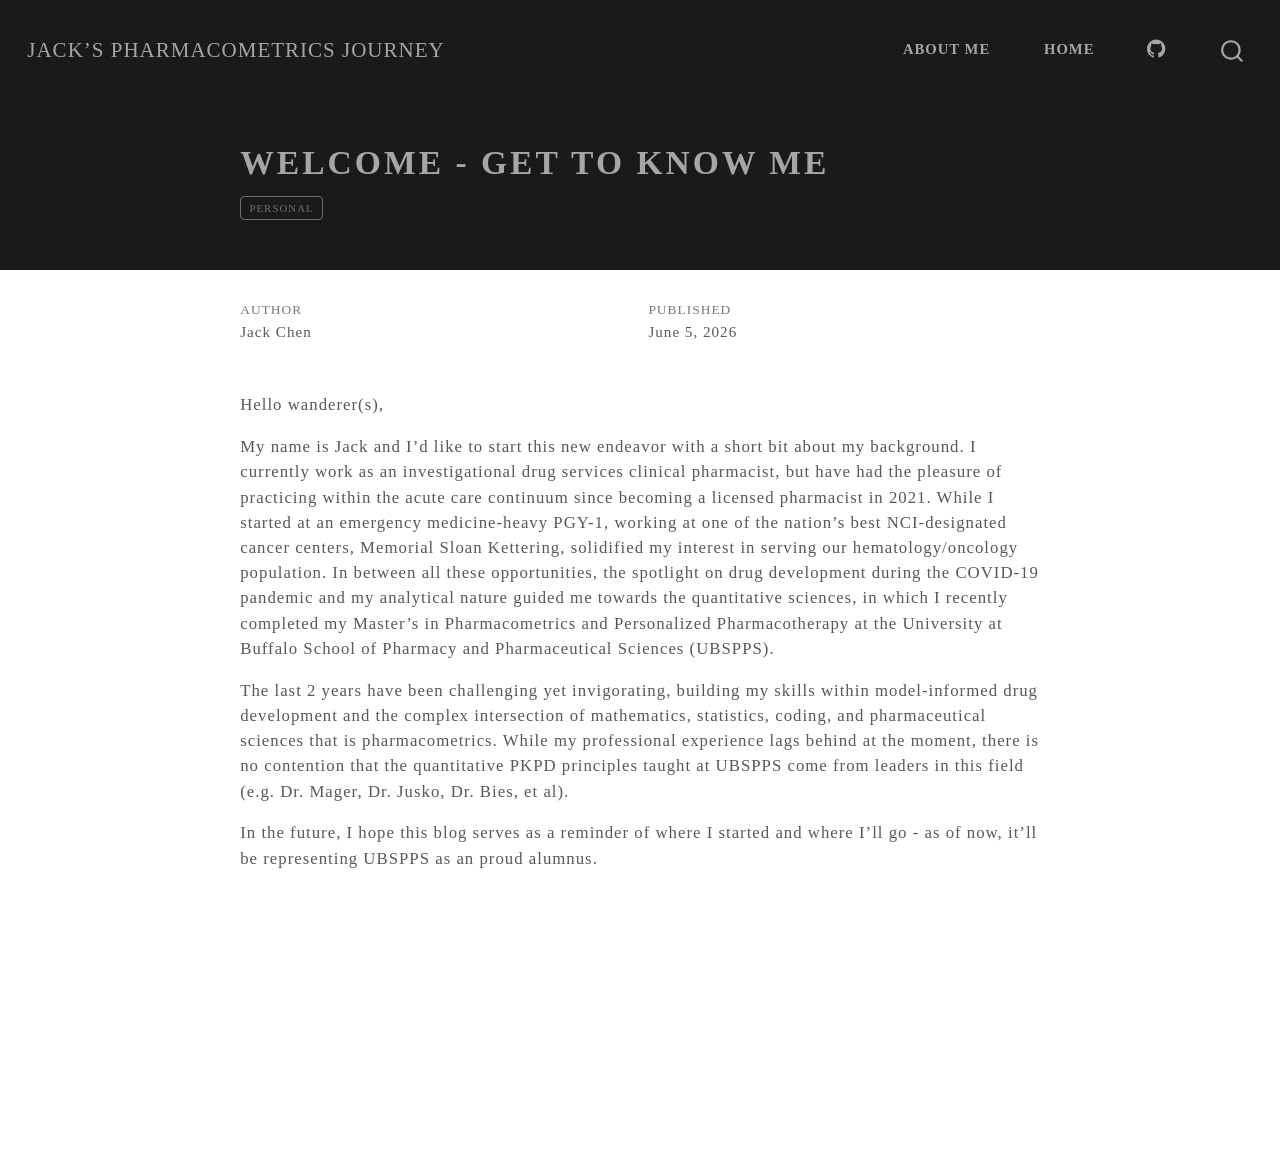
<file: posts/01_selfintroduction/index.html>
<!DOCTYPE html>
<html xmlns="http://www.w3.org/1999/xhtml" lang="en" xml:lang="en"><head>

<meta charset="utf-8">
<meta name="generator" content="quarto-1.10.18">

<meta name="viewport" content="width=device-width, initial-scale=1.0, user-scalable=yes">

<meta name="author" content="Jack Chen">
<meta name="dcterms.date" content="2026-06-05">

<title>Welcome - Get to Know Me – Jack’s Pharmacometrics Journey</title>
<style>
/* Default styles provided by pandoc.
** See https://pandoc.org/MANUAL.html#variables-for-html for config info.
*/
span.smallcaps{font-variant: small-caps;}
div.columns{display: flex; gap: 1.5em;}
div.column{flex: auto;}
@media screen {
div.columns{gap: min(4vw, 1.5em);}
div.column{overflow-x: auto;}
}
div.hanging-indent{margin-left: 1.5em; text-indent: -1.5em;}
ul.task-list{list-style: none;}
ul.task-list li input[type="checkbox"] {
  width: 0.8em;
  margin: 0 0.8em 0.2em -1em; /* quarto-specific, see https://github.com/quarto-dev/quarto-cli/issues/4556 */ 
  vertical-align: middle;
}
</style>


<script src="../../site_libs/quarto-nav/quarto-nav.js"></script>
<script src="../../site_libs/quarto-nav/headroom.min.js"></script>
<script src="../../site_libs/clipboard/clipboard.min.js"></script>
<script src="../../site_libs/quarto-search/autocomplete.umd.js"></script>
<script src="../../site_libs/quarto-search/fuse.min.js"></script>
<script src="../../site_libs/quarto-search/quarto-search.js"></script>
<meta name="quarto:offset" content="../../">
<script src="../../site_libs/quarto-html/quarto.js" type="module"></script>
<script src="../../site_libs/quarto-html/tabsets/tabsets.js" type="module"></script>
<script src="../../site_libs/quarto-html/popper.min.js"></script>
<script src="../../site_libs/quarto-html/tippy.umd.min.js"></script>
<script src="../../site_libs/quarto-html/anchor.min.js"></script>
<link href="../../site_libs/quarto-html/tippy.css" rel="stylesheet">
<link href="../../site_libs/quarto-html/quarto-syntax-highlighting-64a204ab8560d761af7679ceaba22944.css" rel="stylesheet" id="quarto-text-highlighting-styles">
<script src="../../site_libs/bootstrap/bootstrap.min.js"></script>
<link href="../../site_libs/bootstrap/bootstrap-icons.css" rel="stylesheet">
<link href="../../site_libs/bootstrap/bootstrap-b224bb6d63ef8bee71cc5681761ad3ae.min.css" rel="stylesheet" append-hash="true" id="quarto-bootstrap" data-mode="light">
<script id="quarto-search-options" type="application/json">{
  "location": "navbar",
  "copy-button": false,
  "collapse-after": 3,
  "panel-placement": "end",
  "type": "overlay",
  "limit": 50,
  "keyboard-shortcut": [
    "f",
    "/",
    "s"
  ],
  "show-item-context": false,
  "language": {
    "search-no-results-text": "No results",
    "search-matching-documents-text": "matching documents",
    "search-copy-link-title": "Copy link to search",
    "search-hide-matches-text": "Hide additional matches",
    "search-more-match-text": "more match in this document",
    "search-more-matches-text": "more matches in this document",
    "search-clear-button-title": "Clear",
    "search-text-placeholder": "",
    "search-detached-cancel-button-title": "Cancel",
    "search-submit-button-title": "Submit",
    "search-label": "Search"
  }
}</script>


<link rel="stylesheet" href="../../styles.css">
</head>

<body class="nav-fixed fullcontent quarto-light">

<div id="quarto-search-results"></div>
  <header id="quarto-header" class="headroom fixed-top quarto-banner">
    <nav class="navbar navbar-expand-lg " data-bs-theme="dark">
      <div class="navbar-container container-fluid">
      <div class="navbar-brand-container mx-auto">
    <a class="navbar-brand" href="../../index.html">
    <span class="navbar-title">Jack’s Pharmacometrics Journey</span>
    </a>
  </div>
            <div id="quarto-search" class="" title="Search"></div>
          <button class="navbar-toggler" type="button" data-bs-toggle="collapse" data-bs-target="#navbarCollapse" aria-controls="navbarCollapse" role="menu" aria-expanded="false" aria-label="Toggle navigation" onclick="if (window.quartoToggleHeadroom) { window.quartoToggleHeadroom(); }">
  <span class="navbar-toggler-icon"></span>
</button>
          <div class="collapse navbar-collapse" id="navbarCollapse">
            <ul class="navbar-nav navbar-nav-scroll ms-auto">
  <li class="nav-item">
    <a class="nav-link" href="../../about.html"> 
<span class="menu-text">About Me</span></a>
  </li>  
  <li class="nav-item">
    <a class="nav-link" href="../../index.html"> 
<span class="menu-text">Home</span></a>
  </li>  
  <li class="nav-item compact">
    <a class="nav-link" href="https://github.com/jc-pharm"> <i class="bi bi-github" role="img">
</i> 
<span class="menu-text"></span></a>
  </li>  
</ul>
          </div> <!-- /navcollapse -->
            <div class="quarto-navbar-tools">
</div>
      </div> <!-- /container-fluid -->
    </nav>
</header>
<!-- content -->
<header id="title-block-header" class="quarto-title-block default page-columns page-full">
  <div class="quarto-title-banner page-columns page-full">
    <div class="quarto-title column-body">
      <h1 class="title">Welcome - Get to Know Me</h1>
                                <div class="quarto-categories">
                <div class="quarto-category">personal</div>
              </div>
                  </div>
  </div>
    
  
  <div class="quarto-title-meta">

      <div>
      <div class="quarto-title-meta-heading">Author</div>
      <div class="quarto-title-meta-contents">
               <p>Jack Chen </p>
            </div>
    </div>
      
      <div>
      <div class="quarto-title-meta-heading">Published</div>
      <div class="quarto-title-meta-contents">
        <p class="date">June 5, 2026</p>
      </div>
    </div>
    
      
    </div>
    
  
  </header><div id="quarto-content" class="quarto-container page-columns page-rows-contents page-layout-article page-navbar">
<!-- sidebar -->
<!-- margin-sidebar -->
    
<!-- main -->
<main class="content quarto-banner-title-block" id="quarto-document-content">





<p>Hello wanderer(s),</p>
<p>My name is Jack and I’d like to start this new endeavor with a short bit about my background. I currently work as an investigational drug services clinical pharmacist, but have had the pleasure of practicing within the acute care continuum since becoming a licensed pharmacist in 2021. While I started at an emergency medicine-heavy PGY-1, working at one of the nation’s best NCI-designated cancer centers, Memorial Sloan Kettering, solidified my interest in serving our hematology/oncology population. In between all these opportunities, the spotlight on drug development during the COVID-19 pandemic and my analytical nature guided me towards the quantitative sciences, in which I recently completed my Master’s in Pharmacometrics and Personalized Pharmacotherapy at the University at Buffalo School of Pharmacy and Pharmaceutical Sciences (UBSPPS).</p>
<p>The last 2 years have been challenging yet invigorating, building my skills within model-informed drug development and the complex intersection of mathematics, statistics, coding, and pharmaceutical sciences that is pharmacometrics. While my professional experience lags behind at the moment, there is no contention that the quantitative PKPD principles taught at UBSPPS come from leaders in this field (e.g.&nbsp;Dr.&nbsp;Mager, Dr.&nbsp;Jusko, Dr.&nbsp;Bies, et al).</p>
<p>In the future, I hope this blog serves as a reminder of where I started and where I’ll go - as of now, it’ll be representing UBSPPS as an proud alumnus.</p>



</main> <!-- /main -->
<script id="quarto-html-after-body" type="application/javascript">
  window.document.addEventListener("DOMContentLoaded", function (event) {
    const icon = "";
    const anchorJS = new window.AnchorJS();
    anchorJS.options = {
      placement: 'right',
      icon: icon
    };
    anchorJS.add('.anchored');
    const isCodeAnnotation = (el) => {
      for (const clz of el.classList) {
        if (clz.startsWith('code-annotation-')) {                     
          return true;
        }
      }
      return false;
    }
    const onCopySuccess = function(e) {
      // button target
      const button = e.trigger;
      // don't keep focus
      button.blur();
      // flash "checked"
      button.classList.add('code-copy-button-checked');
      var currentTitle = button.getAttribute("title");
      button.setAttribute("title", "Copied!");
      let tooltip;
      if (window.bootstrap) {
        button.setAttribute("data-bs-toggle", "tooltip");
        button.setAttribute("data-bs-placement", "left");
        button.setAttribute("data-bs-title", "Copied!");
        tooltip = new bootstrap.Tooltip(button, 
          { trigger: "manual", 
            customClass: "code-copy-button-tooltip",
            offset: [0, -8]});
        tooltip.show();    
      }
      setTimeout(function() {
        if (tooltip) {
          tooltip.hide();
          button.removeAttribute("data-bs-title");
          button.removeAttribute("data-bs-toggle");
          button.removeAttribute("data-bs-placement");
        }
        button.setAttribute("title", currentTitle);
        button.classList.remove('code-copy-button-checked');
      }, 1000);
      // clear code selection
      e.clearSelection();
    }
    const getTextToCopy = function(trigger) {
      const outerScaffold = trigger.parentElement.cloneNode(true);
      const codeEl = outerScaffold.querySelector('code');
      for (const childEl of codeEl.children) {
        if (isCodeAnnotation(childEl)) {
          childEl.remove();
        }
      }
      return codeEl.innerText;
    }
    const clipboard = new window.ClipboardJS('.code-copy-button:not([data-in-quarto-modal])', {
      text: getTextToCopy
    });
    clipboard.on('success', onCopySuccess);
    if (window.document.getElementById('quarto-embedded-source-code-modal')) {
      const clipboardModal = new window.ClipboardJS('.code-copy-button[data-in-quarto-modal]', {
        text: getTextToCopy,
        container: window.document.getElementById('quarto-embedded-source-code-modal')
      });
      clipboardModal.on('success', onCopySuccess);
    }
      var localhostRegex = new RegExp(/^(?:http|https):\/\/localhost\:?[0-9]*\//);
      var mailtoRegex = new RegExp(/^mailto:/);
        var filterRegex = new RegExp("https:\/\/jc-pharm\.github\.io\/");
      var isInternal = (href) => {
          return filterRegex.test(href) || localhostRegex.test(href) || mailtoRegex.test(href);
      }
      // Inspect non-navigation links and adorn them if external
     var links = window.document.querySelectorAll('a[href]:not(.nav-link):not(.navbar-brand):not(.toc-action):not(.sidebar-link):not(.sidebar-item-toggle):not(.pagination-link):not(.no-external):not([aria-hidden]):not(.dropdown-item):not(.quarto-navigation-tool):not(.about-link)');
      for (var i=0; i<links.length; i++) {
        const link = links[i];
        if (!isInternal(link.href)) {
          // undo the damage that might have been done by quarto-nav.js in the case of
          // links that we want to consider external
          if (link.dataset.originalHref !== undefined) {
            link.href = link.dataset.originalHref;
          }
        }
      }
    function tippyHover(el, contentFn, onTriggerFn, onUntriggerFn) {
      const config = {
        allowHTML: true,
        maxWidth: 500,
        delay: 100,
        arrow: false,
        appendTo: function(el) {
            return el.parentElement;
        },
        interactive: true,
        interactiveBorder: 10,
        theme: 'quarto',
        placement: 'bottom-start',
      };
      if (contentFn) {
        config.content = contentFn;
      }
      if (onTriggerFn) {
        config.onTrigger = onTriggerFn;
      }
      if (onUntriggerFn) {
        config.onUntrigger = onUntriggerFn;
      }
      window.tippy(el, config); 
    }
    const noterefs = window.document.querySelectorAll('a[role="doc-noteref"]');
    for (var i=0; i<noterefs.length; i++) {
      const ref = noterefs[i];
      tippyHover(ref, function() {
        // use id or data attribute instead here
        let href = ref.getAttribute('data-footnote-href') || ref.getAttribute('href');
        try { href = new URL(href).hash; } catch {}
        const id = href.replace(/^#\/?/, "");
        const note = window.document.getElementById(id);
        if (note) {
          return note.innerHTML;
        } else {
          return "";
        }
      });
    }
    const xrefs = window.document.querySelectorAll('a.quarto-xref');
    const processXRef = (id, note) => {
      // Strip column container classes
      const stripColumnClz = (el) => {
        el.classList.remove("page-full", "page-columns");
        if (el.children) {
          for (const child of el.children) {
            stripColumnClz(child);
          }
        }
      }
      stripColumnClz(note)
      if (id === null || id.startsWith('sec-')) {
        // Special case sections, only their first couple elements
        const container = document.createElement("div");
        if (note.children && note.children.length > 2) {
          container.appendChild(note.children[0].cloneNode(true));
          for (let i = 1; i < note.children.length; i++) {
            const child = note.children[i];
            if (child.tagName === "P" && child.innerText === "") {
              continue;
            } else {
              container.appendChild(child.cloneNode(true));
              break;
            }
          }
          if (window.Quarto?.typesetMath) {
            window.Quarto.typesetMath(container);
          }
          return container.innerHTML
        } else {
          if (window.Quarto?.typesetMath) {
            window.Quarto.typesetMath(note);
          }
          return note.innerHTML;
        }
      } else {
        // Remove any anchor links if they are present
        const anchorLink = note.querySelector('a.anchorjs-link');
        if (anchorLink) {
          anchorLink.remove();
        }
        if (window.Quarto?.typesetMath) {
          window.Quarto.typesetMath(note);
        }
        if (note.classList.contains("callout")) {
          return note.outerHTML;
        } else {
          return note.innerHTML;
        }
      }
    }
    for (var i=0; i<xrefs.length; i++) {
      const xref = xrefs[i];
      tippyHover(xref, undefined, function(instance) {
        instance.disable();
        let url = xref.getAttribute('href');
        let hash = undefined; 
        if (url.startsWith('#')) {
          hash = url;
        } else {
          try { hash = new URL(url).hash; } catch {}
        }
        if (hash) {
          const id = hash.replace(/^#\/?/, "");
          const note = window.document.getElementById(id);
          if (note !== null) {
            try {
              const html = processXRef(id, note.cloneNode(true));
              instance.setContent(html);
            } finally {
              instance.enable();
              instance.show();
            }
          } else {
            // See if we can fetch this
            fetch(url.split('#')[0])
            .then(res => res.text())
            .then(html => {
              const parser = new DOMParser();
              const htmlDoc = parser.parseFromString(html, "text/html");
              const note = htmlDoc.getElementById(id);
              if (note !== null) {
                const html = processXRef(id, note);
                instance.setContent(html);
              } 
            }).finally(() => {
              instance.enable();
              instance.show();
            });
          }
        } else {
          // See if we can fetch a full url (with no hash to target)
          // This is a special case and we should probably do some content thinning / targeting
          fetch(url)
          .then(res => res.text())
          .then(html => {
            const parser = new DOMParser();
            const htmlDoc = parser.parseFromString(html, "text/html");
            const note = htmlDoc.querySelector('main.content');
            if (note !== null) {
              // This should only happen for chapter cross references
              // (since there is no id in the URL)
              // remove the first header
              if (note.children.length > 0 && note.children[0].tagName === "HEADER") {
                note.children[0].remove();
              }
              const html = processXRef(null, note);
              instance.setContent(html);
            } 
          }).finally(() => {
            instance.enable();
            instance.show();
          });
        }
      }, function(instance) {
      });
    }
        let selectedAnnoteEl;
        const selectorForAnnotation = ( cell, annotation) => {
          let cellAttr = 'data-code-cell="' + cell + '"';
          let lineAttr = 'data-code-annotation="' +  annotation + '"';
          const selector = 'span[' + cellAttr + '][' + lineAttr + ']';
          return selector;
        }
        const selectCodeLines = (annoteEl) => {
          const doc = window.document;
          const targetCell = annoteEl.getAttribute("data-target-cell");
          const targetAnnotation = annoteEl.getAttribute("data-target-annotation");
          const annoteSpan = window.document.querySelector(selectorForAnnotation(targetCell, targetAnnotation));
          const lines = annoteSpan.getAttribute("data-code-lines").split(",");
          const lineIds = lines.map((line) => {
            return targetCell + "-" + line;
          })
          let top = null;
          let height = null;
          let parent = null;
          if (lineIds.length > 0) {
              //compute the position of the single el (top and bottom and make a div)
              const el = window.document.getElementById(lineIds[0]);
              top = el.offsetTop;
              height = el.offsetHeight;
              parent = el.parentElement.parentElement;
            if (lineIds.length > 1) {
              const lastEl = window.document.getElementById(lineIds[lineIds.length - 1]);
              const bottom = lastEl.offsetTop + lastEl.offsetHeight;
              height = bottom - top;
            }
            if (top !== null && height !== null && parent !== null) {
              // cook up a div (if necessary) and position it 
              let div = window.document.getElementById("code-annotation-line-highlight");
              if (div === null) {
                div = window.document.createElement("div");
                div.setAttribute("id", "code-annotation-line-highlight");
                div.style.position = 'absolute';
                parent.appendChild(div);
              }
              div.style.top = top - 2 + "px";
              div.style.height = height + 4 + "px";
              div.style.left = 0;
              let gutterDiv = window.document.getElementById("code-annotation-line-highlight-gutter");
              if (gutterDiv === null) {
                gutterDiv = window.document.createElement("div");
                gutterDiv.setAttribute("id", "code-annotation-line-highlight-gutter");
                gutterDiv.style.position = 'absolute';
                const codeCell = window.document.getElementById(targetCell);
                const gutter = codeCell.querySelector('.code-annotation-gutter');
                gutter.appendChild(gutterDiv);
              }
              gutterDiv.style.top = top - 2 + "px";
              gutterDiv.style.height = height + 4 + "px";
            }
            selectedAnnoteEl = annoteEl;
          }
        };
        const unselectCodeLines = () => {
          const elementsIds = ["code-annotation-line-highlight", "code-annotation-line-highlight-gutter"];
          elementsIds.forEach((elId) => {
            const div = window.document.getElementById(elId);
            if (div) {
              div.remove();
            }
          });
          selectedAnnoteEl = undefined;
        };
          // Handle positioning of the toggle
      window.addEventListener(
        "resize",
        throttle(() => {
          elRect = undefined;
          if (selectedAnnoteEl) {
            selectCodeLines(selectedAnnoteEl);
          }
        }, 10)
      );
      function throttle(fn, ms) {
      let throttle = false;
      let timer;
        return (...args) => {
          if(!throttle) { // first call gets through
              fn.apply(this, args);
              throttle = true;
          } else { // all the others get throttled
              if(timer) clearTimeout(timer); // cancel #2
              timer = setTimeout(() => {
                fn.apply(this, args);
                timer = throttle = false;
              }, ms);
          }
        };
      }
        // Attach click handler to the DT
        const annoteDls = window.document.querySelectorAll('dt[data-target-cell]');
        for (const annoteDlNode of annoteDls) {
          annoteDlNode.addEventListener('click', (event) => {
            const clickedEl = event.target;
            if (clickedEl !== selectedAnnoteEl) {
              unselectCodeLines();
              const activeEl = window.document.querySelector('dt[data-target-cell].code-annotation-active');
              if (activeEl) {
                activeEl.classList.remove('code-annotation-active');
              }
              selectCodeLines(clickedEl);
              clickedEl.classList.add('code-annotation-active');
            } else {
              // Unselect the line
              unselectCodeLines();
              clickedEl.classList.remove('code-annotation-active');
            }
          });
        }
    const findCites = (el) => {
      const parentEl = el.parentElement;
      if (parentEl) {
        const cites = parentEl.dataset.cites;
        if (cites) {
          return {
            el,
            cites: cites.split(' ')
          };
        } else {
          return findCites(el.parentElement)
        }
      } else {
        return undefined;
      }
    };
    var bibliorefs = window.document.querySelectorAll('a[role="doc-biblioref"]');
    for (var i=0; i<bibliorefs.length; i++) {
      const ref = bibliorefs[i];
      const citeInfo = findCites(ref);
      if (citeInfo) {
        tippyHover(citeInfo.el, function() {
          var popup = window.document.createElement('div');
          citeInfo.cites.forEach(function(cite) {
            var citeDiv = window.document.createElement('div');
            citeDiv.classList.add('hanging-indent');
            citeDiv.classList.add('csl-entry');
            var biblioDiv = window.document.getElementById('ref-' + cite);
            if (biblioDiv) {
              citeDiv.innerHTML = biblioDiv.innerHTML;
            }
            popup.appendChild(citeDiv);
          });
          return popup.innerHTML;
        });
      }
    }
  });
  </script>
</div> <!-- /content -->




</body></html>
</file>
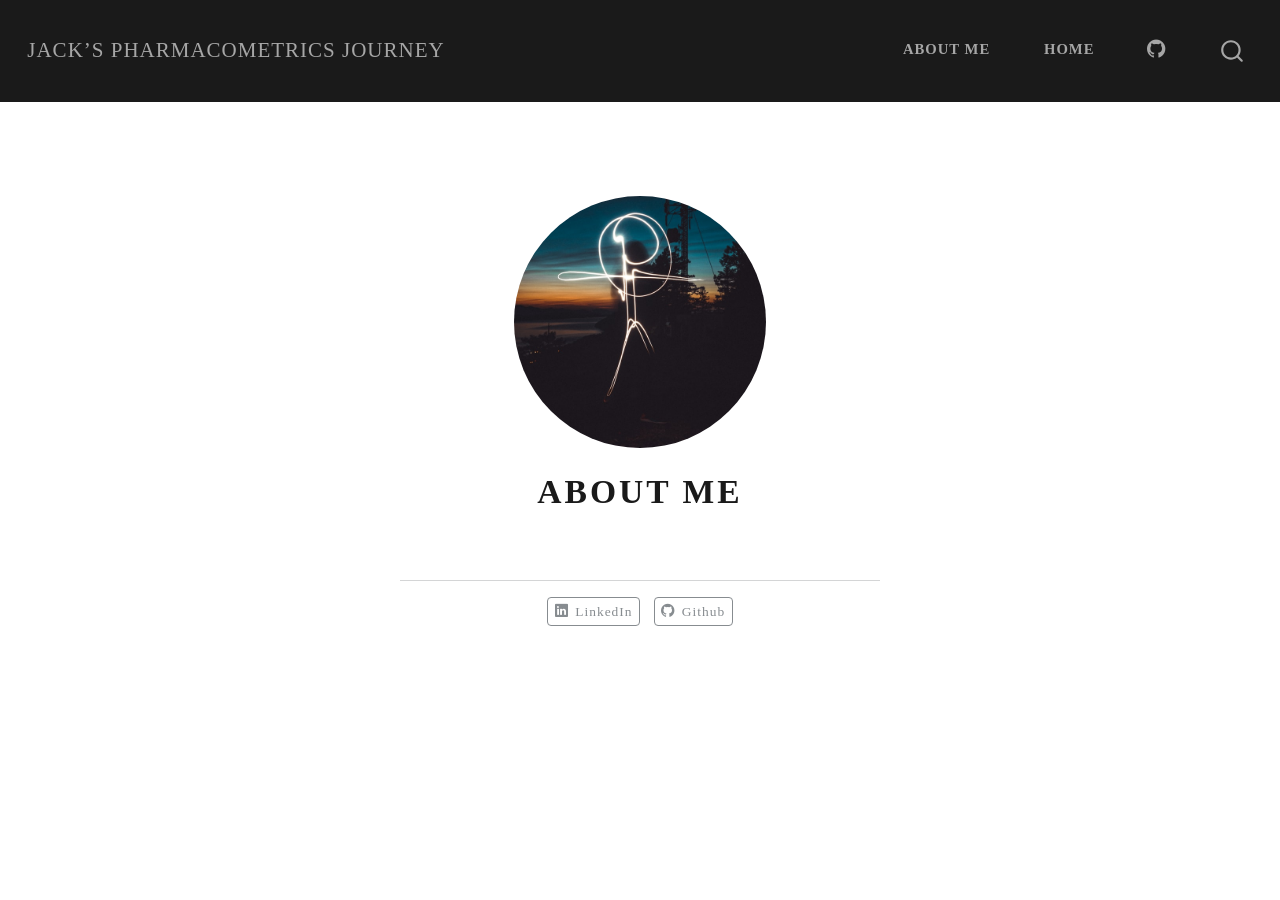
<file: about.html>
<!DOCTYPE html>
<html xmlns="http://www.w3.org/1999/xhtml" lang="en" xml:lang="en"><head>

<meta charset="utf-8">
<meta name="generator" content="quarto-1.10.18">

<meta name="viewport" content="width=device-width, initial-scale=1.0, user-scalable=yes">


<title>About Me – Jack’s Pharmacometrics Journey</title>
<style>
/* Default styles provided by pandoc.
** See https://pandoc.org/MANUAL.html#variables-for-html for config info.
*/
span.smallcaps{font-variant: small-caps;}
div.columns{display: flex; gap: 1.5em;}
div.column{flex: auto;}
@media screen {
div.columns{gap: min(4vw, 1.5em);}
div.column{overflow-x: auto;}
}
div.hanging-indent{margin-left: 1.5em; text-indent: -1.5em;}
ul.task-list{list-style: none;}
ul.task-list li input[type="checkbox"] {
  width: 0.8em;
  margin: 0 0.8em 0.2em -1em; /* quarto-specific, see https://github.com/quarto-dev/quarto-cli/issues/4556 */ 
  vertical-align: middle;
}
</style>


<script src="site_libs/quarto-nav/quarto-nav.js"></script>
<script src="site_libs/quarto-nav/headroom.min.js"></script>
<script src="site_libs/clipboard/clipboard.min.js"></script>
<script src="site_libs/quarto-search/autocomplete.umd.js"></script>
<script src="site_libs/quarto-search/fuse.min.js"></script>
<script src="site_libs/quarto-search/quarto-search.js"></script>
<meta name="quarto:offset" content="./">
<script src="site_libs/quarto-html/quarto.js" type="module"></script>
<script src="site_libs/quarto-html/tabsets/tabsets.js" type="module"></script>
<script src="site_libs/quarto-html/popper.min.js"></script>
<script src="site_libs/quarto-html/tippy.umd.min.js"></script>
<link href="site_libs/quarto-html/tippy.css" rel="stylesheet">
<link href="site_libs/quarto-html/quarto-syntax-highlighting-64a204ab8560d761af7679ceaba22944.css" rel="stylesheet" id="quarto-text-highlighting-styles">
<script src="site_libs/bootstrap/bootstrap.min.js"></script>
<link href="site_libs/bootstrap/bootstrap-icons.css" rel="stylesheet">
<link href="site_libs/bootstrap/bootstrap-b224bb6d63ef8bee71cc5681761ad3ae.min.css" rel="stylesheet" append-hash="true" id="quarto-bootstrap" data-mode="light">
<script id="quarto-search-options" type="application/json">{
  "location": "navbar",
  "copy-button": false,
  "collapse-after": 3,
  "panel-placement": "end",
  "type": "overlay",
  "limit": 50,
  "keyboard-shortcut": [
    "f",
    "/",
    "s"
  ],
  "show-item-context": false,
  "language": {
    "search-no-results-text": "No results",
    "search-matching-documents-text": "matching documents",
    "search-copy-link-title": "Copy link to search",
    "search-hide-matches-text": "Hide additional matches",
    "search-more-match-text": "more match in this document",
    "search-more-matches-text": "more matches in this document",
    "search-clear-button-title": "Clear",
    "search-text-placeholder": "",
    "search-detached-cancel-button-title": "Cancel",
    "search-submit-button-title": "Submit",
    "search-label": "Search"
  }
}</script>


<link rel="stylesheet" href="styles.css">
</head>

<body class="nav-fixed fullcontent quarto-light">

<div id="quarto-search-results"></div>
  <header id="quarto-header" class="headroom fixed-top">
    <nav class="navbar navbar-expand-lg " data-bs-theme="dark">
      <div class="navbar-container container-fluid">
      <div class="navbar-brand-container mx-auto">
    <a class="navbar-brand" href="./index.html">
    <span class="navbar-title">Jack’s Pharmacometrics Journey</span>
    </a>
  </div>
            <div id="quarto-search" class="" title="Search"></div>
          <button class="navbar-toggler" type="button" data-bs-toggle="collapse" data-bs-target="#navbarCollapse" aria-controls="navbarCollapse" role="menu" aria-expanded="false" aria-label="Toggle navigation" onclick="if (window.quartoToggleHeadroom) { window.quartoToggleHeadroom(); }">
  <span class="navbar-toggler-icon"></span>
</button>
          <div class="collapse navbar-collapse" id="navbarCollapse">
            <ul class="navbar-nav navbar-nav-scroll ms-auto">
  <li class="nav-item">
    <a class="nav-link active" href="./about.html" aria-current="page"> 
<span class="menu-text">About Me</span></a>
  </li>  
  <li class="nav-item">
    <a class="nav-link" href="./index.html"> 
<span class="menu-text">Home</span></a>
  </li>  
  <li class="nav-item compact">
    <a class="nav-link" href="https://github.com/jc-pharm"> <i class="bi bi-github" role="img">
</i> 
<span class="menu-text"></span></a>
  </li>  
</ul>
          </div> <!-- /navcollapse -->
            <div class="quarto-navbar-tools">
</div>
      </div> <!-- /container-fluid -->
    </nav>
</header>
<!-- content -->
<div id="quarto-content" class="quarto-container page-columns page-rows-contents page-layout-article page-navbar">
<!-- sidebar -->
<!-- margin-sidebar -->
    
<!-- main -->
<div class="quarto-about-jolla">
  <img src="profile.jpg" class="about-image
  round " style="height: 15em; width: 15em;">
 <header id="title-block-header" class="quarto-title-block default">
<div class="quarto-title">
<h1 class="title">About Me</h1>
</div>
<div class="quarto-title-meta">
  </div>
</header><main class="content" id="quarto-document-content">


</main> 
  <hr class="about-sep">
   <div class="about-links">
  <a href="https://www.linkedin.com/in/jack-chen-82238b162/" class="about-link" rel="" target="">
    <i class="bi bi-linkedin"></i>
     <span class="about-link-text">LinkedIn</span>
  </a>
  <a href="https://github.com/jc-pharm" class="about-link" rel="" target="">
    <i class="bi bi-github"></i>
     <span class="about-link-text">Github</span>
  </a>
</div>
</div>
 <!-- /main -->
<script id="quarto-html-after-body" type="application/javascript">
  window.document.addEventListener("DOMContentLoaded", function (event) {
    const isCodeAnnotation = (el) => {
      for (const clz of el.classList) {
        if (clz.startsWith('code-annotation-')) {                     
          return true;
        }
      }
      return false;
    }
    const onCopySuccess = function(e) {
      // button target
      const button = e.trigger;
      // don't keep focus
      button.blur();
      // flash "checked"
      button.classList.add('code-copy-button-checked');
      var currentTitle = button.getAttribute("title");
      button.setAttribute("title", "Copied!");
      let tooltip;
      if (window.bootstrap) {
        button.setAttribute("data-bs-toggle", "tooltip");
        button.setAttribute("data-bs-placement", "left");
        button.setAttribute("data-bs-title", "Copied!");
        tooltip = new bootstrap.Tooltip(button, 
          { trigger: "manual", 
            customClass: "code-copy-button-tooltip",
            offset: [0, -8]});
        tooltip.show();    
      }
      setTimeout(function() {
        if (tooltip) {
          tooltip.hide();
          button.removeAttribute("data-bs-title");
          button.removeAttribute("data-bs-toggle");
          button.removeAttribute("data-bs-placement");
        }
        button.setAttribute("title", currentTitle);
        button.classList.remove('code-copy-button-checked');
      }, 1000);
      // clear code selection
      e.clearSelection();
    }
    const getTextToCopy = function(trigger) {
      const outerScaffold = trigger.parentElement.cloneNode(true);
      const codeEl = outerScaffold.querySelector('code');
      for (const childEl of codeEl.children) {
        if (isCodeAnnotation(childEl)) {
          childEl.remove();
        }
      }
      return codeEl.innerText;
    }
    const clipboard = new window.ClipboardJS('.code-copy-button:not([data-in-quarto-modal])', {
      text: getTextToCopy
    });
    clipboard.on('success', onCopySuccess);
    if (window.document.getElementById('quarto-embedded-source-code-modal')) {
      const clipboardModal = new window.ClipboardJS('.code-copy-button[data-in-quarto-modal]', {
        text: getTextToCopy,
        container: window.document.getElementById('quarto-embedded-source-code-modal')
      });
      clipboardModal.on('success', onCopySuccess);
    }
      var localhostRegex = new RegExp(/^(?:http|https):\/\/localhost\:?[0-9]*\//);
      var mailtoRegex = new RegExp(/^mailto:/);
        var filterRegex = new RegExp("https:\/\/jc-pharm\.github\.io\/");
      var isInternal = (href) => {
          return filterRegex.test(href) || localhostRegex.test(href) || mailtoRegex.test(href);
      }
      // Inspect non-navigation links and adorn them if external
     var links = window.document.querySelectorAll('a[href]:not(.nav-link):not(.navbar-brand):not(.toc-action):not(.sidebar-link):not(.sidebar-item-toggle):not(.pagination-link):not(.no-external):not([aria-hidden]):not(.dropdown-item):not(.quarto-navigation-tool):not(.about-link)');
      for (var i=0; i<links.length; i++) {
        const link = links[i];
        if (!isInternal(link.href)) {
          // undo the damage that might have been done by quarto-nav.js in the case of
          // links that we want to consider external
          if (link.dataset.originalHref !== undefined) {
            link.href = link.dataset.originalHref;
          }
        }
      }
    function tippyHover(el, contentFn, onTriggerFn, onUntriggerFn) {
      const config = {
        allowHTML: true,
        maxWidth: 500,
        delay: 100,
        arrow: false,
        appendTo: function(el) {
            return el.parentElement;
        },
        interactive: true,
        interactiveBorder: 10,
        theme: 'quarto',
        placement: 'bottom-start',
      };
      if (contentFn) {
        config.content = contentFn;
      }
      if (onTriggerFn) {
        config.onTrigger = onTriggerFn;
      }
      if (onUntriggerFn) {
        config.onUntrigger = onUntriggerFn;
      }
      window.tippy(el, config); 
    }
    const noterefs = window.document.querySelectorAll('a[role="doc-noteref"]');
    for (var i=0; i<noterefs.length; i++) {
      const ref = noterefs[i];
      tippyHover(ref, function() {
        // use id or data attribute instead here
        let href = ref.getAttribute('data-footnote-href') || ref.getAttribute('href');
        try { href = new URL(href).hash; } catch {}
        const id = href.replace(/^#\/?/, "");
        const note = window.document.getElementById(id);
        if (note) {
          return note.innerHTML;
        } else {
          return "";
        }
      });
    }
    const xrefs = window.document.querySelectorAll('a.quarto-xref');
    const processXRef = (id, note) => {
      // Strip column container classes
      const stripColumnClz = (el) => {
        el.classList.remove("page-full", "page-columns");
        if (el.children) {
          for (const child of el.children) {
            stripColumnClz(child);
          }
        }
      }
      stripColumnClz(note)
      if (id === null || id.startsWith('sec-')) {
        // Special case sections, only their first couple elements
        const container = document.createElement("div");
        if (note.children && note.children.length > 2) {
          container.appendChild(note.children[0].cloneNode(true));
          for (let i = 1; i < note.children.length; i++) {
            const child = note.children[i];
            if (child.tagName === "P" && child.innerText === "") {
              continue;
            } else {
              container.appendChild(child.cloneNode(true));
              break;
            }
          }
          if (window.Quarto?.typesetMath) {
            window.Quarto.typesetMath(container);
          }
          return container.innerHTML
        } else {
          if (window.Quarto?.typesetMath) {
            window.Quarto.typesetMath(note);
          }
          return note.innerHTML;
        }
      } else {
        // Remove any anchor links if they are present
        const anchorLink = note.querySelector('a.anchorjs-link');
        if (anchorLink) {
          anchorLink.remove();
        }
        if (window.Quarto?.typesetMath) {
          window.Quarto.typesetMath(note);
        }
        if (note.classList.contains("callout")) {
          return note.outerHTML;
        } else {
          return note.innerHTML;
        }
      }
    }
    for (var i=0; i<xrefs.length; i++) {
      const xref = xrefs[i];
      tippyHover(xref, undefined, function(instance) {
        instance.disable();
        let url = xref.getAttribute('href');
        let hash = undefined; 
        if (url.startsWith('#')) {
          hash = url;
        } else {
          try { hash = new URL(url).hash; } catch {}
        }
        if (hash) {
          const id = hash.replace(/^#\/?/, "");
          const note = window.document.getElementById(id);
          if (note !== null) {
            try {
              const html = processXRef(id, note.cloneNode(true));
              instance.setContent(html);
            } finally {
              instance.enable();
              instance.show();
            }
          } else {
            // See if we can fetch this
            fetch(url.split('#')[0])
            .then(res => res.text())
            .then(html => {
              const parser = new DOMParser();
              const htmlDoc = parser.parseFromString(html, "text/html");
              const note = htmlDoc.getElementById(id);
              if (note !== null) {
                const html = processXRef(id, note);
                instance.setContent(html);
              } 
            }).finally(() => {
              instance.enable();
              instance.show();
            });
          }
        } else {
          // See if we can fetch a full url (with no hash to target)
          // This is a special case and we should probably do some content thinning / targeting
          fetch(url)
          .then(res => res.text())
          .then(html => {
            const parser = new DOMParser();
            const htmlDoc = parser.parseFromString(html, "text/html");
            const note = htmlDoc.querySelector('main.content');
            if (note !== null) {
              // This should only happen for chapter cross references
              // (since there is no id in the URL)
              // remove the first header
              if (note.children.length > 0 && note.children[0].tagName === "HEADER") {
                note.children[0].remove();
              }
              const html = processXRef(null, note);
              instance.setContent(html);
            } 
          }).finally(() => {
            instance.enable();
            instance.show();
          });
        }
      }, function(instance) {
      });
    }
        let selectedAnnoteEl;
        const selectorForAnnotation = ( cell, annotation) => {
          let cellAttr = 'data-code-cell="' + cell + '"';
          let lineAttr = 'data-code-annotation="' +  annotation + '"';
          const selector = 'span[' + cellAttr + '][' + lineAttr + ']';
          return selector;
        }
        const selectCodeLines = (annoteEl) => {
          const doc = window.document;
          const targetCell = annoteEl.getAttribute("data-target-cell");
          const targetAnnotation = annoteEl.getAttribute("data-target-annotation");
          const annoteSpan = window.document.querySelector(selectorForAnnotation(targetCell, targetAnnotation));
          const lines = annoteSpan.getAttribute("data-code-lines").split(",");
          const lineIds = lines.map((line) => {
            return targetCell + "-" + line;
          })
          let top = null;
          let height = null;
          let parent = null;
          if (lineIds.length > 0) {
              //compute the position of the single el (top and bottom and make a div)
              const el = window.document.getElementById(lineIds[0]);
              top = el.offsetTop;
              height = el.offsetHeight;
              parent = el.parentElement.parentElement;
            if (lineIds.length > 1) {
              const lastEl = window.document.getElementById(lineIds[lineIds.length - 1]);
              const bottom = lastEl.offsetTop + lastEl.offsetHeight;
              height = bottom - top;
            }
            if (top !== null && height !== null && parent !== null) {
              // cook up a div (if necessary) and position it 
              let div = window.document.getElementById("code-annotation-line-highlight");
              if (div === null) {
                div = window.document.createElement("div");
                div.setAttribute("id", "code-annotation-line-highlight");
                div.style.position = 'absolute';
                parent.appendChild(div);
              }
              div.style.top = top - 2 + "px";
              div.style.height = height + 4 + "px";
              div.style.left = 0;
              let gutterDiv = window.document.getElementById("code-annotation-line-highlight-gutter");
              if (gutterDiv === null) {
                gutterDiv = window.document.createElement("div");
                gutterDiv.setAttribute("id", "code-annotation-line-highlight-gutter");
                gutterDiv.style.position = 'absolute';
                const codeCell = window.document.getElementById(targetCell);
                const gutter = codeCell.querySelector('.code-annotation-gutter');
                gutter.appendChild(gutterDiv);
              }
              gutterDiv.style.top = top - 2 + "px";
              gutterDiv.style.height = height + 4 + "px";
            }
            selectedAnnoteEl = annoteEl;
          }
        };
        const unselectCodeLines = () => {
          const elementsIds = ["code-annotation-line-highlight", "code-annotation-line-highlight-gutter"];
          elementsIds.forEach((elId) => {
            const div = window.document.getElementById(elId);
            if (div) {
              div.remove();
            }
          });
          selectedAnnoteEl = undefined;
        };
          // Handle positioning of the toggle
      window.addEventListener(
        "resize",
        throttle(() => {
          elRect = undefined;
          if (selectedAnnoteEl) {
            selectCodeLines(selectedAnnoteEl);
          }
        }, 10)
      );
      function throttle(fn, ms) {
      let throttle = false;
      let timer;
        return (...args) => {
          if(!throttle) { // first call gets through
              fn.apply(this, args);
              throttle = true;
          } else { // all the others get throttled
              if(timer) clearTimeout(timer); // cancel #2
              timer = setTimeout(() => {
                fn.apply(this, args);
                timer = throttle = false;
              }, ms);
          }
        };
      }
        // Attach click handler to the DT
        const annoteDls = window.document.querySelectorAll('dt[data-target-cell]');
        for (const annoteDlNode of annoteDls) {
          annoteDlNode.addEventListener('click', (event) => {
            const clickedEl = event.target;
            if (clickedEl !== selectedAnnoteEl) {
              unselectCodeLines();
              const activeEl = window.document.querySelector('dt[data-target-cell].code-annotation-active');
              if (activeEl) {
                activeEl.classList.remove('code-annotation-active');
              }
              selectCodeLines(clickedEl);
              clickedEl.classList.add('code-annotation-active');
            } else {
              // Unselect the line
              unselectCodeLines();
              clickedEl.classList.remove('code-annotation-active');
            }
          });
        }
    const findCites = (el) => {
      const parentEl = el.parentElement;
      if (parentEl) {
        const cites = parentEl.dataset.cites;
        if (cites) {
          return {
            el,
            cites: cites.split(' ')
          };
        } else {
          return findCites(el.parentElement)
        }
      } else {
        return undefined;
      }
    };
    var bibliorefs = window.document.querySelectorAll('a[role="doc-biblioref"]');
    for (var i=0; i<bibliorefs.length; i++) {
      const ref = bibliorefs[i];
      const citeInfo = findCites(ref);
      if (citeInfo) {
        tippyHover(citeInfo.el, function() {
          var popup = window.document.createElement('div');
          citeInfo.cites.forEach(function(cite) {
            var citeDiv = window.document.createElement('div');
            citeDiv.classList.add('hanging-indent');
            citeDiv.classList.add('csl-entry');
            var biblioDiv = window.document.getElementById('ref-' + cite);
            if (biblioDiv) {
              citeDiv.innerHTML = biblioDiv.innerHTML;
            }
            popup.appendChild(citeDiv);
          });
          return popup.innerHTML;
        });
      }
    }
  });
  </script>
</div> <!-- /content -->




</body></html>
</file>
<file: site_libs/quarto-html/tippy.css>
.tippy-box[data-animation=fade][data-state=hidden]{opacity:0}[data-tippy-root]{max-width:calc(100vw - 10px)}.tippy-box{position:relative;background-color:#333;color:#fff;border-radius:4px;font-size:14px;line-height:1.4;white-space:normal;outline:0;transition-property:transform,visibility,opacity}.tippy-box[data-placement^=top]>.tippy-arrow{bottom:0}.tippy-box[data-placement^=top]>.tippy-arrow:before{bottom:-7px;left:0;border-width:8px 8px 0;border-top-color:initial;transform-origin:center top}.tippy-box[data-placement^=bottom]>.tippy-arrow{top:0}.tippy-box[data-placement^=bottom]>.tippy-arrow:before{top:-7px;left:0;border-width:0 8px 8px;border-bottom-color:initial;transform-origin:center bottom}.tippy-box[data-placement^=left]>.tippy-arrow{right:0}.tippy-box[data-placement^=left]>.tippy-arrow:before{border-width:8px 0 8px 8px;border-left-color:initial;right:-7px;transform-origin:center left}.tippy-box[data-placement^=right]>.tippy-arrow{left:0}.tippy-box[data-placement^=right]>.tippy-arrow:before{left:-7px;border-width:8px 8px 8px 0;border-right-color:initial;transform-origin:center right}.tippy-box[data-inertia][data-state=visible]{transition-timing-function:cubic-bezier(.54,1.5,.38,1.11)}.tippy-arrow{width:16px;height:16px;color:#333}.tippy-arrow:before{content:"";position:absolute;border-color:transparent;border-style:solid}.tippy-content{position:relative;padding:5px 9px;z-index:1}
</file>
<file: site_libs/quarto-html/quarto-syntax-highlighting-64a204ab8560d761af7679ceaba22944.css>
/* quarto syntax highlight colors */
:root {
  --quarto-hl-ot-color: #003B4F;
  --quarto-hl-at-color: #657422;
  --quarto-hl-ss-color: #20794D;
  --quarto-hl-an-color: #5E5E5E;
  --quarto-hl-fu-color: #4758AB;
  --quarto-hl-st-color: #20794D;
  --quarto-hl-cf-color: #003B4F;
  --quarto-hl-op-color: #5E5E5E;
  --quarto-hl-er-color: #AD0000;
  --quarto-hl-bn-color: #AD0000;
  --quarto-hl-al-color: #AD0000;
  --quarto-hl-va-color: #111111;
  --quarto-hl-bu-color: inherit;
  --quarto-hl-ex-color: inherit;
  --quarto-hl-pp-color: #AD0000;
  --quarto-hl-in-color: #5E5E5E;
  --quarto-hl-vs-color: #20794D;
  --quarto-hl-wa-color: #5E5E5E;
  --quarto-hl-do-color: #5E5E5E;
  --quarto-hl-im-color: #00769E;
  --quarto-hl-ch-color: #20794D;
  --quarto-hl-dt-color: #AD0000;
  --quarto-hl-fl-color: #AD0000;
  --quarto-hl-co-color: #5E5E5E;
  --quarto-hl-cv-color: #5E5E5E;
  --quarto-hl-cn-color: #8f5902;
  --quarto-hl-sc-color: #5E5E5E;
  --quarto-hl-dv-color: #AD0000;
  --quarto-hl-kw-color: #003B4F;
}

/* other quarto variables */
:root {
  --quarto-font-monospace: SFMono-Regular, Menlo, Monaco, Consolas, "Liberation Mono", "Courier New", monospace;
}

/* syntax highlight based on Pandoc's rules */
pre > code.sourceCode > span {
  color: #003B4F;
}

code.sourceCode > span {
  color: #003B4F;
}

div.sourceCode,
div.sourceCode pre.sourceCode {
  color: #003B4F;
}

/* Normal */
code span {
  color: #003B4F;
}

/* Alert */
code span.al {
  color: #AD0000;
  font-style: inherit;
}

/* Annotation */
code span.an {
  color: #5E5E5E;
  font-style: inherit;
}

/* Attribute */
code span.at {
  color: #657422;
  font-style: inherit;
}

/* BaseN */
code span.bn {
  color: #AD0000;
  font-style: inherit;
}

/* BuiltIn */
code span.bu {
  font-style: inherit;
}

/* ControlFlow */
code span.cf {
  color: #003B4F;
  font-weight: bold;
  font-style: inherit;
}

/* Char */
code span.ch {
  color: #20794D;
  font-style: inherit;
}

/* Constant */
code span.cn {
  color: #8f5902;
  font-style: inherit;
}

/* Comment */
code span.co {
  color: #5E5E5E;
  font-style: inherit;
}

/* CommentVar */
code span.cv {
  color: #5E5E5E;
  font-style: italic;
}

/* Documentation */
code span.do {
  color: #5E5E5E;
  font-style: italic;
}

/* DataType */
code span.dt {
  color: #AD0000;
  font-style: inherit;
}

/* DecVal */
code span.dv {
  color: #AD0000;
  font-style: inherit;
}

/* Error */
code span.er {
  color: #AD0000;
  font-style: inherit;
}

/* Extension */
code span.ex {
  font-style: inherit;
}

/* Float */
code span.fl {
  color: #AD0000;
  font-style: inherit;
}

/* Function */
code span.fu {
  color: #4758AB;
  font-style: inherit;
}

/* Import */
code span.im {
  color: #00769E;
  font-style: inherit;
}

/* Information */
code span.in {
  color: #5E5E5E;
  font-style: inherit;
}

/* Keyword */
code span.kw {
  color: #003B4F;
  font-weight: bold;
  font-style: inherit;
}

/* Operator */
code span.op {
  color: #5E5E5E;
  font-style: inherit;
}

/* Other */
code span.ot {
  color: #003B4F;
  font-style: inherit;
}

/* Preprocessor */
code span.pp {
  color: #AD0000;
  font-style: inherit;
}

/* SpecialChar */
code span.sc {
  color: #5E5E5E;
  font-style: inherit;
}

/* SpecialString */
code span.ss {
  color: #20794D;
  font-style: inherit;
}

/* String */
code span.st {
  color: #20794D;
  font-style: inherit;
}

/* Variable */
code span.va {
  color: #111111;
  font-style: inherit;
}

/* VerbatimString */
code span.vs {
  color: #20794D;
  font-style: inherit;
}

/* Warning */
code span.wa {
  color: #5E5E5E;
  font-style: italic;
}

.prevent-inlining {
  content: "</";
}

/*# sourceMappingURL=9d8d5bb603a83b8298b89080a598c93b.css.map */
</file>
<file: styles.css>
/* css styles */
</file>
